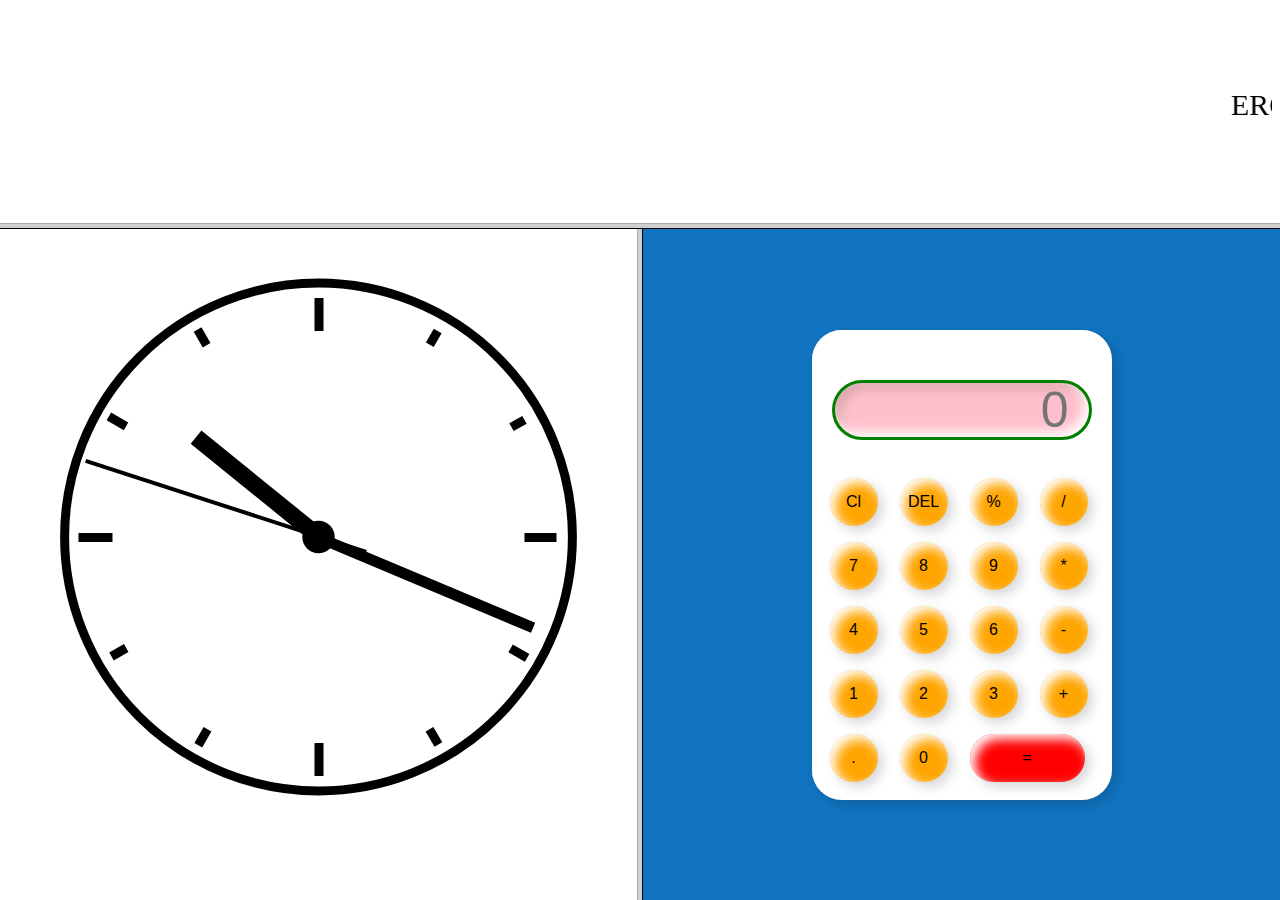
<file: index.html>
<!DOCTYPE html>
<html>
<head>
<title>frames</title>
</head>
<frameset rows="25%,75%">
<frame src="kathir1.html">
<frameset cols="50%,50%">
<frame name="hello" src="analog.html">
<frame name="kathir" src="cals.html">
</frameset>
</frameset>


</html>
</file>
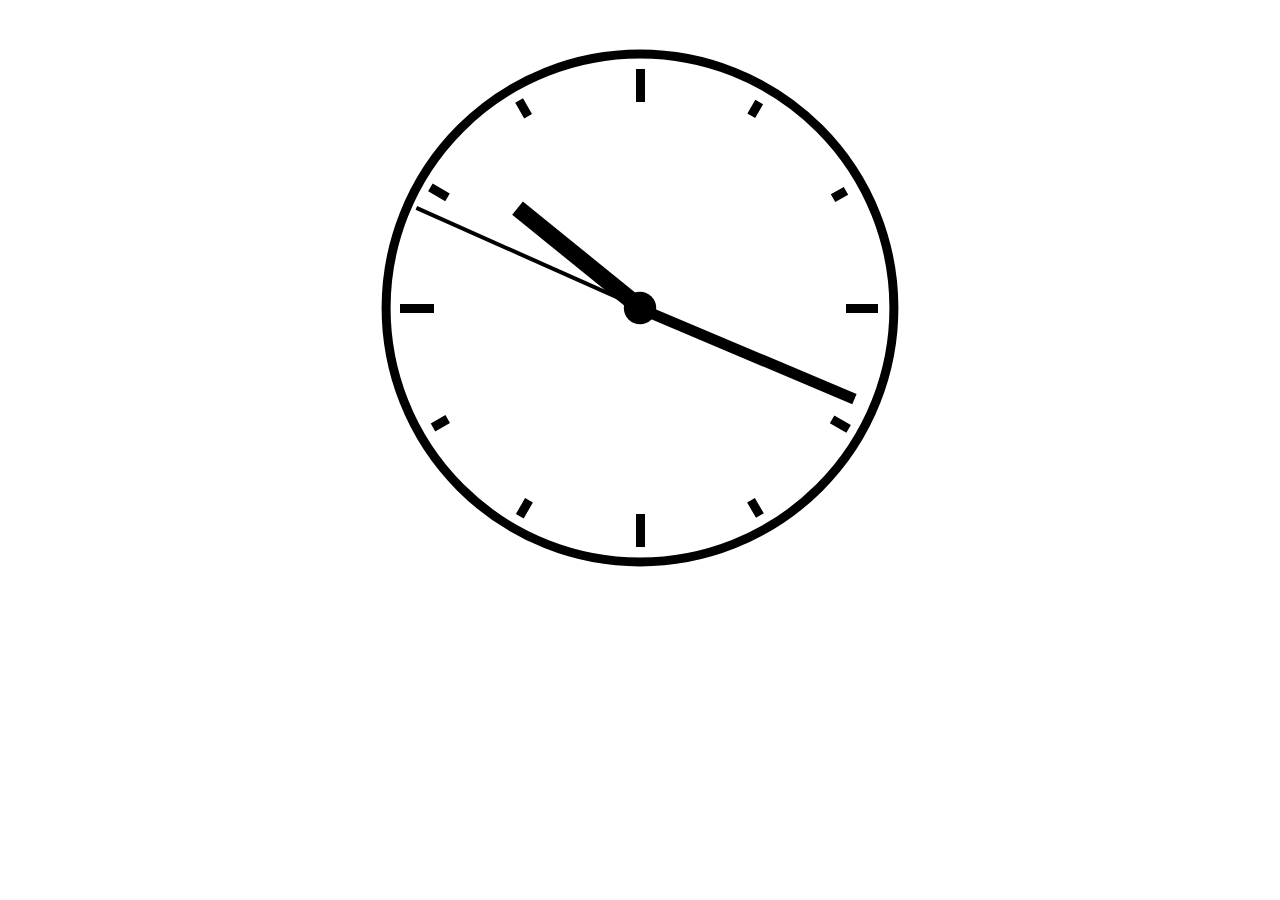
<file: analog.html>
<!DOCTYPE html>

<head>
    <meta charset="UTF-8">
    <meta name="viewport" content="width=device-width, initial-scale=1">
    <title> Analog Clock</title>
    <link rel="stylesheet" href="clstyle.css" type="text/css" media="all">
    
</head>

<body>
<main class="main">
    <div class="clockbox">
        <svg id="clock" xmlns="http://www.w3.org/2000/svg" width="600" height="600" viewBox="0 0 600 600">
            <g id="face">
                <circle class="circle" cx="300" cy="300" r="253.9"/>
                <path class="hour-marks" d="M300.5 94V61M506 300.5h32M300.5 506v33M94 300.5H60M411.3 107.8l7.9-13.8M493 190.2l13-7.4M492.1 411.4l16.5 9.5M411 492.3l8.9 15.3M189 492.3l-9.2 15.9M107.7 411L93 419.5M107.5 189.3l-17.1-9.9M188.1 108.2l-9-15.6"/>
                <circle class="mid-circle" cx="300" cy="300" r="16.2"/>
            </g>
            <g id="hour">
                <path class="hour-arm" d="M300.5 298V142"/>
                <circle class="sizing-box" cx="300" cy="300" r="253.9"/>
            </g>
            <g id="minute">
                <path class="minute-arm" d="M300.5 298V67"/>
                <circle class="sizing-box" cx="300" cy="300" r="253.9"/>
            </g>
            <g id="second">
                <path class="second-arm" d="M300.5 350V55"/>
                <circle class="sizing-box" cx="300" cy="300" r="253.9"/>
            </g>
        </svg>
    </div><!-- .clockbox -->
</main>

</body>

</html>

<script>
const secondHand = document.querySelector('#second');
const minsHand = document.querySelector('#minute');
const hourHand = document.querySelector('#hour');

function setDate() {
  const now = new Date();

  const seconds = now.getSeconds();
  const secondsDegrees = ((seconds / 60) * 360);
  secondHand.style.transform = `rotate(${secondsDegrees}deg)`;

  const mins = now.getMinutes();
  const minsDegrees = ((mins / 60) * 360) + ((seconds/60)*6);
  minsHand.style.transform = `rotate(${minsDegrees}deg)`;

  const hour = now.getHours();
  const hourDegrees = ((hour / 12) * 360) + ((mins/60)*30);
  hourHand.style.transform = `rotate(${hourDegrees}deg)`;
}

setInterval(setDate, 1000);

setDate();
</script>
</file>
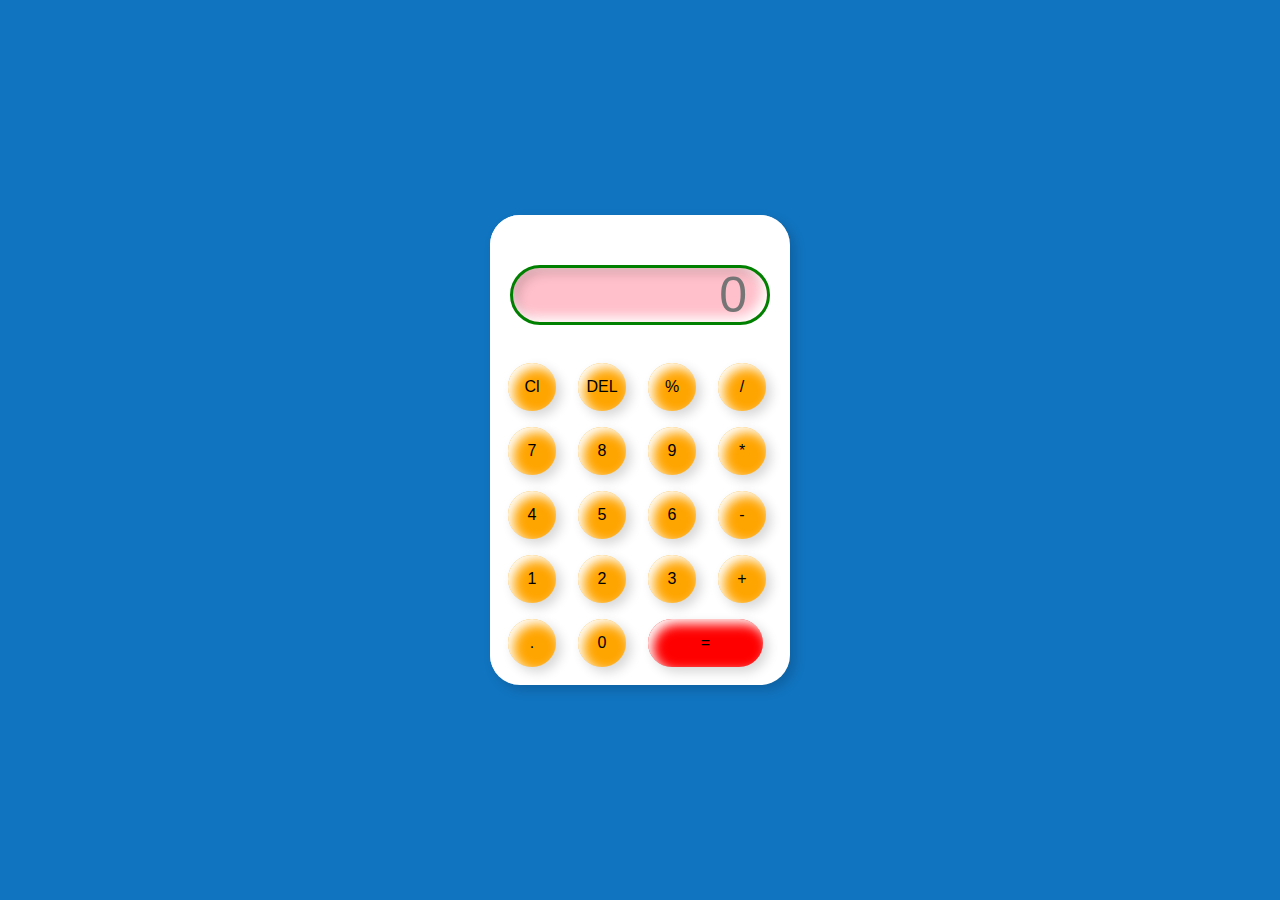
<file: cals.html>
<!DOCTYPE html>
<html>
<head>
<title>calculator</title>
<link rel="stylesheet" type="text/css" href="sty.css">
</head>
<body>
<div class="container">
<div class="calculator">
<input type="text" placeholder="0" id="kathir">
<button onClick="Clear()">Cl</button>
<button onClick="Del('del')">DEL</button>
<button onClick="Display('%')">%</button>
<button onClick="Display('/')">/</button>
<button onClick="Display('7')">7</button>
<button onClick="Display('8')">8</button>
<button onClick="Display('9')">9</button>
<button onClick="Display('*')">*</button>
<button onClick="Display('4')">4</button>
<button onClick="Display('5')">5</button>
<button onClick="Display('6')">6</button>
<button onClick="Display('-')">-</button>
<button onClick="Display('1')">1</button>
<button onClick="Display('2')">2</button>
<button onClick="Display('3')">3</button>
<button onClick="Display('+')">+</button>
<button onClick="Display('.')">.</button>
<button onClick="Display('0')">0</button>
<button onClick="Calculate()" class="equal">=</button>
</div>
</div>

<script src="cals.js">
</script>
</body>
</html>
</file>
<file: clstyle.css>
<
/* Layout */
.main {
    display: flex;
    padding: 2em;
    height: 90vh;
    justify-content: center;
    align-items: middle;
}

.clockbox,
#clock {
    width: 100%;
}

/* Clock styles */
.circle {
    fill: none;
    stroke: #000;
    stroke-width: 9;
    stroke-miterlimit: 10;
}

.mid-circle {
    fill: #000;
}
.hour-marks {
    fill: none;
    stroke: #000;
    stroke-width: 9;
    stroke-miterlimit: 10;
}

.hour-arm {
    fill: none;
    stroke: #000;
    stroke-width: 17;
    stroke-miterlimit: 10;
}

.minute-arm {
    fill: none;
    stroke: #000;
    stroke-width: 11;
    stroke-miterlimit: 10;
}

.second-arm {
    fill: none;
    stroke: #000;
    stroke-width: 4;
    stroke-miterlimit: 10;
}

/* Transparent box ensuring arms center properly. */
.sizing-box {
    fill: none;
}

/* Make all arms rotate around the same center point. */
/* Optional: Use transition for animation. */
#hour,
#minute,
#second {
    transform-origin: 300px 300px;
    transition: transform .5s ease-in-out;
}
</file>
<file: sty.css>
*{
	margin:0;
	padding:0;
	box-sizing:border-box;
	background-color: #1174c0;
	font-family:sans-serif;
	outline:none;
}

.container
/*place of the calc*/
{
	height: 100vh;
	display: flex;
	justify-content: center;
	align-items: center;
}

.calculator
/* body of the calc*/
{
	background-color: white;
	padding: 10px;
	border-radius: 30px;
	box-shadow: inset 5px 5px 12px #ffffff,
					  5px 5px 12px rgba(0,0,0,.16);
	display: grid;
	grid-template-columns: repeat(4,70px);
}

input
/*display of the calc*/ 
{
	grid-column: span 4;
	height: 60px;
	width: 260px;
	background-color: pink;
	box-shadow: inset -5px -5px 12px #ffffff,
				inset 5px 5px 12px rgba(0,0,0,.16);
	border: solid green;
	border-radius:30px;
	color: rgb(70,70,70);
	font-size:50px;
	text-align: right;
	margin: auto;
	margin-top: 40px;
	margin-bottom: 30px;
	padding: 20px;
}
Button
/*buttons without eqal*/
{
	height: 48px;
	width: 48px;
	background-color: orange;
	box-shadow: inset 5px 5px 12px #ffffff,
					  5px 5px 12px rgba(0,0,0,.16);
	border: none;
	border-radius: 50px;
	margin: 8px;
	font-size: 16px;
}

.equal
/*equal button*/
{
	width: 115px;
	border-radius: 40px;
	background-color: red;
	box-shadow: inset 5px 5px 12px #ffffff,
					  5px 5px 12px rgba(0,0,0,.16);
}
</file>
